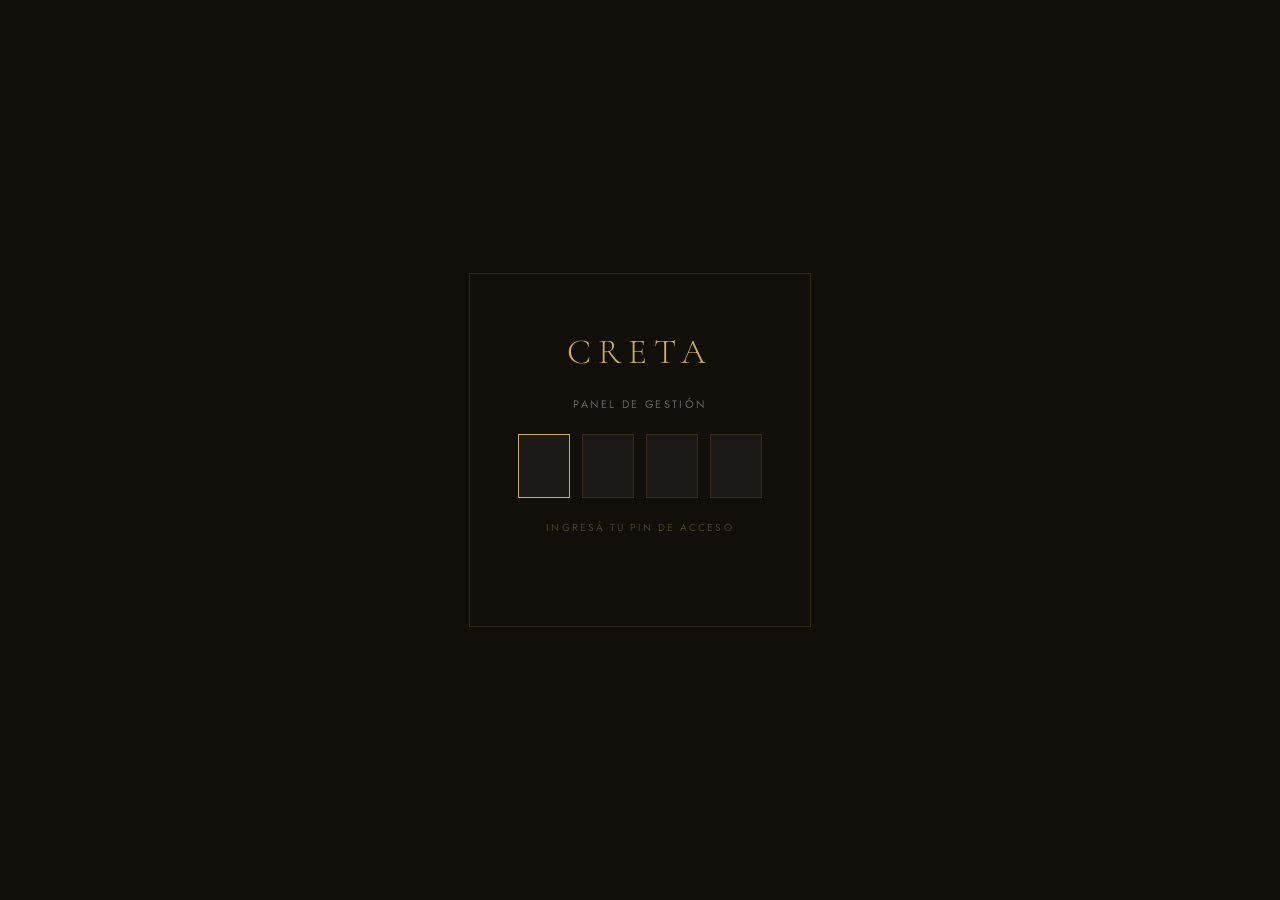
<file: templates/admin.html>
<!DOCTYPE html>
<html lang="es">
<head>
  <meta charset="UTF-8" />
  <meta name="viewport" content="width=device-width, initial-scale=1.0" />
  <title>CRETA · Panel de gestión</title>
  <link rel="preconnect" href="https://fonts.googleapis.com" />
  <link href="https://fonts.googleapis.com/css2?family=Cormorant+Garamond:wght@300;400;500&family=Jost:wght@200;300;400&display=swap" rel="stylesheet" />
  <link rel="stylesheet" href="https://cdnjs.cloudflare.com/ajax/libs/font-awesome/6.5.0/css/all.min.css" />
  <link rel="stylesheet" href="/static/css/admin.css" />
</head>
<body>

  <!-- ░░ PIN GATE ░░ -->
  <div class="pin-gate" id="pinGate">
    <div class="pin-box">
      <p class="pin-logo">CRETA</p>
      <p class="pin-sub">Panel de gestión</p>
      <div class="pin-inputs">
        <input type="password" maxlength="1" class="pin-digit" inputmode="numeric" pattern="[0-9]" autocomplete="off" />
        <input type="password" maxlength="1" class="pin-digit" inputmode="numeric" pattern="[0-9]" autocomplete="off" />
        <input type="password" maxlength="1" class="pin-digit" inputmode="numeric" pattern="[0-9]" autocomplete="off" />
        <input type="password" maxlength="1" class="pin-digit" inputmode="numeric" pattern="[0-9]" autocomplete="off" />
      </div>
      <p class="pin-hint">Ingresá tu PIN de acceso</p>
      <p class="pin-error" id="pinError"></p>
    </div>
  </div>

  <!-- ░░ ADMIN PANEL ░░ -->
  <div class="admin-wrap" id="adminWrap" hidden>

    <aside class="sidebar">
      <p class="sidebar-logo">CRETA</p>
      <nav class="sidebar-nav">
        <button class="snav-item active" data-view="today">
          <i class="fas fa-calendar-day"></i> Hoy
        </button>
        <button class="snav-item" data-view="week">
          <i class="fas fa-calendar-week"></i> Semana
        </button>
        <button class="snav-item" data-view="all">
          <i class="fas fa-list"></i> Todos
        </button>
        <button class="snav-item" data-view="blocked">
          <i class="fas fa-ban"></i> Días bloqueados
        </button>
      </nav>
      <div class="sidebar-footer">
        <a href="/" class="sidebar-back">
          <i class="fas fa-arrow-left"></i> Ver sitio
        </a>
        <button class="sidebar-logout" id="logoutBtn">
          <i class="fas fa-sign-out-alt"></i> Salir
        </button>
      </div>
    </aside>

    <main class="admin-main">

      <!-- Stats bar -->
      <div class="stats-bar" id="statsBar">
        <div class="stat-pill">
          <span class="sp-value" id="statPendingToday">—</span>
          <span class="sp-label">Pendientes hoy</span>
        </div>
        <div class="stat-pill sp-green">
          <span class="sp-value" id="statConfirmedToday">—</span>
          <span class="sp-label">Confirmados hoy</span>
        </div>
        <div class="stat-pill sp-amber">
          <span class="sp-value" id="statPendingAll">—</span>
          <span class="sp-label">Pendientes totales</span>
        </div>
        <div class="stat-pill sp-dim">
          <span class="sp-value" id="statTotalToday">—</span>
          <span class="sp-label">Turnos hoy</span>
        </div>
      </div>

      <!-- Header -->
      <div class="admin-header">
        <div>
          <h1 class="admin-title" id="viewTitle">Turnos de hoy</h1>
          <p class="admin-date" id="viewSubtitle"></p>
        </div>
        <div class="admin-controls">
          <input type="date" id="filterDate" class="ctrl-date" />
          <select id="filterStatus" class="ctrl-select">
            <option value="">Todos los estados</option>
            <option value="pending">Pendiente</option>
            <option value="confirmed">Confirmado</option>
            <option value="cancelled">Cancelado</option>
          </select>
          <button class="ctrl-btn" id="refreshBtn" title="Actualizar"><i class="fas fa-sync-alt"></i></button>
        </div>
      </div>

      <!-- Appointments table -->
      <div id="viewAppointments">
        <div class="table-wrap">
          <table class="appt-table">
            <thead>
              <tr>
                <th>#</th>
                <th>Fecha</th>
                <th>Horario</th>
                <th>Servicio</th>
                <th>Cliente</th>
                <th>Contacto</th>
                <th>Estado</th>
                <th>Acciones</th>
              </tr>
            </thead>
            <tbody id="apptTbody">
              <tr><td colspan="8" class="loading-row">Cargando…</td></tr>
            </tbody>
          </table>
        </div>
        <p class="table-count" id="tableCount"></p>
        <p class="auto-refresh-note" id="autoRefreshNote"></p>
      </div>

      <!-- Blocked days -->
      <div id="viewBlocked" hidden>
        <div class="blocked-header">
          <h2 class="blocked-title">Días bloqueados</h2>
          <button class="btn-gold" id="openBlockBtn"><i class="fas fa-plus"></i> Bloquear día</button>
        </div>
        <div class="block-form" id="blockForm" hidden>
          <input type="date" id="blockDate" class="ctrl-date" />
          <input type="text" id="blockReason" class="ctrl-input" placeholder="Motivo (opcional)" />
          <button class="btn-gold" id="confirmBlockBtn">Confirmar</button>
          <button class="btn-ghost-sm" id="cancelBlockBtn">Cancelar</button>
        </div>
        <div class="blocked-list" id="blockedList">
          <p class="loading-row">Cargando…</p>
        </div>
      </div>

    </main>
  </div>

  <!-- ░░ TOAST ░░ -->
  <div class="toast" id="toast"></div>

  <script src="/static/js/admin.js"></script>
</body>
</html>
</file>
<file: static/css/admin.css>
:root {
  --gold:       #C8A96E;
  --gold-light: #E2C99A;
  --gold-dark:  #9B7A3E;
  --ink:        #1A1612;
  --ink-soft:   #3D3328;
  --dark-bg:    #120F0B;
  --dark-mid:   #1E1911;
  --dark-panel: #16130E;
  --cream:      #F8F4EE;
  --muted:      rgba(255,255,255,0.35);
  --border:     rgba(200,169,110,0.15);
  --font-d:     'Cormorant Garamond', serif;
  --font-b:     'Jost', sans-serif;
}

*, *::before, *::after { box-sizing: border-box; margin: 0; padding: 0; }
html { font-size: 16px; }
body { font-family: var(--font-b); background: var(--dark-bg); color: #e8e0d4; overflow-x: hidden; }

/* ── PIN Gate ── */
.pin-gate {
  position: fixed; inset: 0;
  display: flex; align-items: center; justify-content: center;
  background: var(--dark-bg);
  z-index: 1000;
}
.pin-box {
  display: flex; flex-direction: column; align-items: center; gap: 1.4rem;
  padding: 56px 48px;
  border: 1px solid var(--border);
}
.pin-logo {
  font-family: var(--font-d);
  font-size: 2.2rem; font-weight: 300;
  letter-spacing: 0.2em;
  color: var(--gold);
}
.pin-sub {
  font-size: 0.68rem; letter-spacing: 0.22em;
  text-transform: uppercase; color: var(--muted);
}
.pin-inputs { display: flex; gap: 12px; }
.pin-digit {
  width: 52px; height: 64px;
  text-align: center;
  font-family: var(--font-d); font-size: 1.8rem;
  background: rgba(255,255,255,0.04);
  border: 1px solid var(--border);
  color: var(--gold);
  outline: none;
  transition: border-color 0.3s;
}
.pin-digit:focus { border-color: var(--gold); }
.pin-error {
  font-size: 0.75rem; color: #e88888;
  min-height: 1em; text-align: center;
}

/* ── Layout ── */
.admin-wrap {
  display: grid;
  grid-template-columns: 220px 1fr;
  min-height: 100svh;
}

/* ── Sidebar ── */
.sidebar {
  background: var(--dark-panel);
  border-right: 1px solid var(--border);
  display: flex; flex-direction: column;
  padding: 32px 0;
  position: sticky; top: 0; height: 100svh;
}
.sidebar-logo {
  font-family: var(--font-d);
  font-size: 1.5rem; font-weight: 300;
  letter-spacing: 0.2em; color: var(--gold);
  padding: 0 24px 32px;
  border-bottom: 1px solid var(--border);
}
.sidebar-nav {
  display: flex; flex-direction: column;
  gap: 2px; padding: 20px 12px; flex: 1;
}
.snav-item {
  display: flex; align-items: center; gap: 10px;
  padding: 11px 16px;
  font-family: var(--font-b); font-size: 0.8rem;
  font-weight: 300; letter-spacing: 0.06em;
  color: var(--muted); background: none; border: none;
  cursor: pointer; text-align: left;
  transition: color 0.3s, background 0.3s;
  border-radius: 2px;
}
.snav-item:hover { color: var(--gold); background: rgba(200,169,110,0.06); }
.snav-item.active { color: var(--gold); background: rgba(200,169,110,0.1); }
.snav-item i { width: 16px; text-align: center; font-size: 0.85rem; }

.sidebar-logout {
  margin: 0 12px;
  display: flex; align-items: center; gap: 10px;
  padding: 11px 16px;
  font-family: var(--font-b); font-size: 0.75rem;
  font-weight: 300; letter-spacing: 0.08em;
  color: rgba(232,136,136,0.6); background: none;
  border: 1px solid rgba(232,136,136,0.15);
  cursor: pointer; transition: color 0.3s, border-color 0.3s;
}
.sidebar-logout:hover { color: #e88888; border-color: rgba(232,136,136,0.4); }

/* ── Main ── */
.admin-main {
  padding: 40px clamp(20px, 4vw, 60px);
  min-height: 100svh;
}
.admin-header {
  display: flex; align-items: flex-start;
  justify-content: space-between; flex-wrap: wrap;
  gap: 1rem; margin-bottom: 2.5rem;
  padding-bottom: 1.5rem;
  border-bottom: 1px solid var(--border);
}
.admin-title {
  font-family: var(--font-d);
  font-size: 2rem; font-weight: 300; color: var(--cream);
}
.admin-date {
  font-size: 0.72rem; letter-spacing: 0.15em;
  text-transform: uppercase; color: var(--muted);
  margin-top: 4px;
}
.admin-controls {
  display: flex; gap: 10px; flex-wrap: wrap; align-items: center;
}
.ctrl-date, .ctrl-select, .ctrl-input {
  background: rgba(255,255,255,0.04);
  border: 1px solid var(--border);
  color: #e8e0d4;
  padding: 8px 12px;
  font-family: var(--font-b); font-size: 0.8rem;
  outline: none;
  transition: border-color 0.3s;
}
.ctrl-date:focus, .ctrl-select:focus, .ctrl-input:focus { border-color: var(--gold); }
.ctrl-date::-webkit-calendar-picker-indicator { filter: invert(0.6) sepia(1) saturate(2); }
.ctrl-select option { background: var(--dark-mid); }
.ctrl-btn {
  background: rgba(200,169,110,0.1);
  border: 1px solid var(--border);
  color: var(--gold); padding: 8px 14px;
  cursor: pointer; font-size: 0.85rem;
  transition: background 0.3s;
}
.ctrl-btn:hover { background: rgba(200,169,110,0.2); }

/* ── Table ── */
.table-wrap { overflow-x: auto; }
.appt-table {
  width: 100%; border-collapse: collapse;
  font-size: 0.82rem;
}
.appt-table th {
  font-size: 0.62rem; letter-spacing: 0.18em;
  text-transform: uppercase; color: var(--muted);
  padding: 12px 16px; text-align: left;
  border-bottom: 1px solid var(--border);
  white-space: nowrap;
}
.appt-table td {
  padding: 14px 16px;
  border-bottom: 1px solid rgba(200,169,110,0.07);
  color: #c8bfb4;
  vertical-align: middle;
}
.appt-table tr:hover td { background: rgba(200,169,110,0.04); }
.loading-row { color: var(--muted); font-style: italic; padding: 24px 16px; }
.table-count { font-size: 0.72rem; color: var(--muted); margin-top: 1rem; letter-spacing: 0.08em; }

/* Status badges */
.badge {
  display: inline-block;
  font-size: 0.62rem; letter-spacing: 0.12em;
  text-transform: uppercase; padding: 3px 10px;
  border-radius: 0;
}
.badge-pending   { background: rgba(200,169,110,0.15); color: var(--gold); }
.badge-confirmed { background: rgba(100,200,120,0.15); color: #8ecf9a; }
.badge-cancelled { background: rgba(232,136,136,0.12); color: #e88888; }

/* Action buttons */
.act-btn {
  font-size: 0.68rem; letter-spacing: 0.1em;
  text-transform: uppercase; padding: 5px 12px;
  border: none; cursor: pointer;
  transition: background 0.3s;
  margin-right: 4px;
}
.act-confirm { background: rgba(100,200,120,0.2); color: #8ecf9a; }
.act-confirm:hover { background: rgba(100,200,120,0.35); }
.act-cancel  { background: rgba(232,136,136,0.15); color: #e88888; }
.act-cancel:hover  { background: rgba(232,136,136,0.3); }

/* ── Blocked days ── */
.blocked-header {
  display: flex; align-items: center;
  justify-content: space-between; margin-bottom: 1.5rem;
}
.blocked-title {
  font-family: var(--font-d); font-size: 1.4rem;
  font-weight: 300; color: var(--cream);
}
.btn-gold {
  font-size: 0.72rem; letter-spacing: 0.12em;
  text-transform: uppercase;
  background: var(--gold); color: var(--ink);
  border: none; padding: 10px 20px;
  cursor: pointer; transition: background 0.3s;
  display: flex; align-items: center; gap: 6px;
}
.btn-gold:hover { background: var(--gold-light); }
.btn-ghost-sm {
  font-size: 0.72rem; letter-spacing: 0.12em;
  text-transform: uppercase;
  background: none; color: var(--muted);
  border: 1px solid var(--border); padding: 10px 16px;
  cursor: pointer; transition: border-color 0.3s, color 0.3s;
}
.btn-ghost-sm:hover { border-color: var(--gold); color: var(--gold); }

.block-form {
  display: flex; gap: 10px; flex-wrap: wrap;
  align-items: center; margin-bottom: 1.5rem;
  padding: 16px; background: rgba(255,255,255,0.03);
  border: 1px solid var(--border);
}
.ctrl-input { flex: 1; min-width: 160px; }

.blocked-list {
  display: flex; flex-direction: column; gap: 2px;
}
.blocked-item {
  display: flex; align-items: center;
  justify-content: space-between;
  padding: 14px 20px;
  background: rgba(255,255,255,0.03);
  border: 1px solid var(--border);
}
.bi-date {
  font-family: var(--font-d); font-size: 1.1rem;
  color: var(--cream);
}
.bi-reason {
  font-size: 0.78rem; color: var(--muted); margin-top: 2px;
}
.bi-remove {
  background: none; border: none;
  color: rgba(232,136,136,0.5); font-size: 0.9rem;
  cursor: pointer; padding: 4px 8px;
  transition: color 0.3s;
}
.bi-remove:hover { color: #e88888; }

/* ── Toast ── */
.toast {
  position: fixed; bottom: 28px; right: 28px;
  background: var(--dark-mid);
  border: 1px solid var(--border);
  color: var(--cream); font-size: 0.82rem;
  padding: 13px 22px;
  opacity: 0; pointer-events: none;
  transform: translateY(10px);
  transition: opacity 0.3s, transform 0.3s;
  z-index: 999;
}
.toast.show { opacity: 1; pointer-events: all; transform: none; }
.toast.success { border-color: rgba(100,200,120,0.4); }
.toast.error   { border-color: rgba(232,136,136,0.4); }

@media (max-width: 700px) {
  .admin-wrap { grid-template-columns: 1fr; }
  .sidebar { position: static; height: auto; flex-direction: row; flex-wrap: wrap; }
  .sidebar-nav { flex-direction: row; }
}

/* ── Spinner ── */
.spinner {
  display: inline-block;
  width: 12px; height: 12px;
  border: 1.5px solid rgba(200,169,110,0.2);
  border-top-color: var(--gold);
  border-radius: 50%;
  animation: spin 0.7s linear infinite;
  vertical-align: middle;
  margin-right: 6px;
}
@keyframes spin { to { transform: rotate(360deg); } }

/* ══════════════════════════════════════════════
   ADMIN — mejoras MVP
   ══════════════════════════════════════════════ */

/* Stats bar */
.stats-bar {
  display: flex; gap: 12px; flex-wrap: wrap;
  margin-bottom: 2rem;
}
.stat-pill {
  flex: 1; min-width: 130px;
  display: flex; flex-direction: column; gap: 4px;
  padding: 16px 20px;
  background: rgba(200,169,110,0.06);
  border: 1px solid var(--border);
  border-top: 2px solid var(--gold);
}
.stat-pill.sp-green { border-top-color: #8ecf9a; background: rgba(100,200,120,0.04); }
.stat-pill.sp-amber { border-top-color: #e8c060; background: rgba(232,192,96,0.04); }
.stat-pill.sp-dim   { border-top-color: rgba(200,169,110,0.25); }
.sp-value {
  font-family: var(--font-d);
  font-size: 2rem; font-weight: 300; color: var(--gold); line-height: 1;
}
.sp-green .sp-value { color: #8ecf9a; }
.sp-amber .sp-value { color: #e8c060; }
.sp-dim   .sp-value { color: rgba(200,169,110,0.4); }
.sp-label {
  font-size: 0.6rem; letter-spacing: 0.15em;
  text-transform: uppercase; color: var(--muted);
}

/* Sidebar footer */
.sidebar-footer {
  display: flex; flex-direction: column; gap: 8px;
  padding: 0 12px 8px;
}
.sidebar-back {
  display: flex; align-items: center; gap: 10px;
  padding: 10px 16px;
  font-family: var(--font-b); font-size: 0.75rem;
  font-weight: 300; letter-spacing: 0.08em;
  color: rgba(200,169,110,0.45);
  border: 1px solid rgba(200,169,110,0.1);
  text-decoration: none;
  transition: color 0.3s, border-color 0.3s;
}
.sidebar-back:hover { color: var(--gold); border-color: rgba(200,169,110,0.3); }

/* Table enhancements */
.td-id    { color: var(--muted); font-size: 0.72rem; }
.td-time  { white-space: nowrap; }
.time-end { color: var(--muted); font-size: 0.75rem; }
.td-actions { white-space: nowrap; }
.act-done { color: var(--muted); font-size: 0.72rem; }

.contact-cell { display: flex; flex-direction: column; gap: 4px; }
.cc-phone {
  font-size: 0.8rem; color: var(--gold); text-decoration: none;
  display: flex; align-items: center; gap: 5px;
  transition: color 0.3s;
}
.cc-phone:hover { color: var(--gold-light); }
.cc-email {
  font-size: 0.72rem; color: var(--muted); text-decoration: none;
  display: flex; align-items: center; gap: 5px;
  transition: color 0.3s;
}
.cc-email:hover { color: #c8bfb4; }

.appt-notes {
  font-size: 0.7rem; color: var(--muted); font-style: italic;
  margin-top: 3px; display: flex; align-items: flex-start; gap: 4px;
}
.appt-notes i { font-size: 0.62rem; margin-top: 2px; }

/* Pin hint */
.pin-hint {
  font-size: 0.64rem; letter-spacing: 0.2em;
  text-transform: uppercase; color: rgba(200,169,110,0.3);
}

/* Auto-refresh note */
.auto-refresh-note {
  font-size: 0.64rem; color: rgba(255,255,255,0.18);
  text-align: right; margin-top: 0.6rem; letter-spacing: 0.08em;
}

/* Spinner */
.spinner {
  display: inline-block; width: 12px; height: 12px;
  border: 1.5px solid rgba(200,169,110,0.2);
  border-top-color: var(--gold); border-radius: 50%;
  animation: adminSpin 0.7s linear infinite;
  vertical-align: middle; margin-right: 6px;
}
@keyframes adminSpin { to { transform: rotate(360deg); } }

/* Mobile admin */
@media (max-width: 900px) {
  .admin-wrap { grid-template-columns: 1fr; }
  .sidebar {
    position: static; height: auto;
    flex-direction: row; flex-wrap: wrap;
    padding: 16px 12px;
  }
  .sidebar-logo { padding: 0 12px 0 0; border-bottom: none; border-right: 1px solid var(--border); }
  .sidebar-nav { flex-direction: row; padding: 0 12px; }
  .sidebar-footer { flex-direction: row; padding: 0; }
  .stats-bar { gap: 8px; }
  .stat-pill { min-width: 100px; padding: 12px 14px; }
  .sp-value { font-size: 1.6rem; }
}
@media (max-width: 600px) {
  .stats-bar { grid-template-columns: 1fr 1fr; display: grid; }
  .appt-table { font-size: 0.75rem; }
  .appt-table th, .appt-table td { padding: 10px 10px; }
}
</file>
